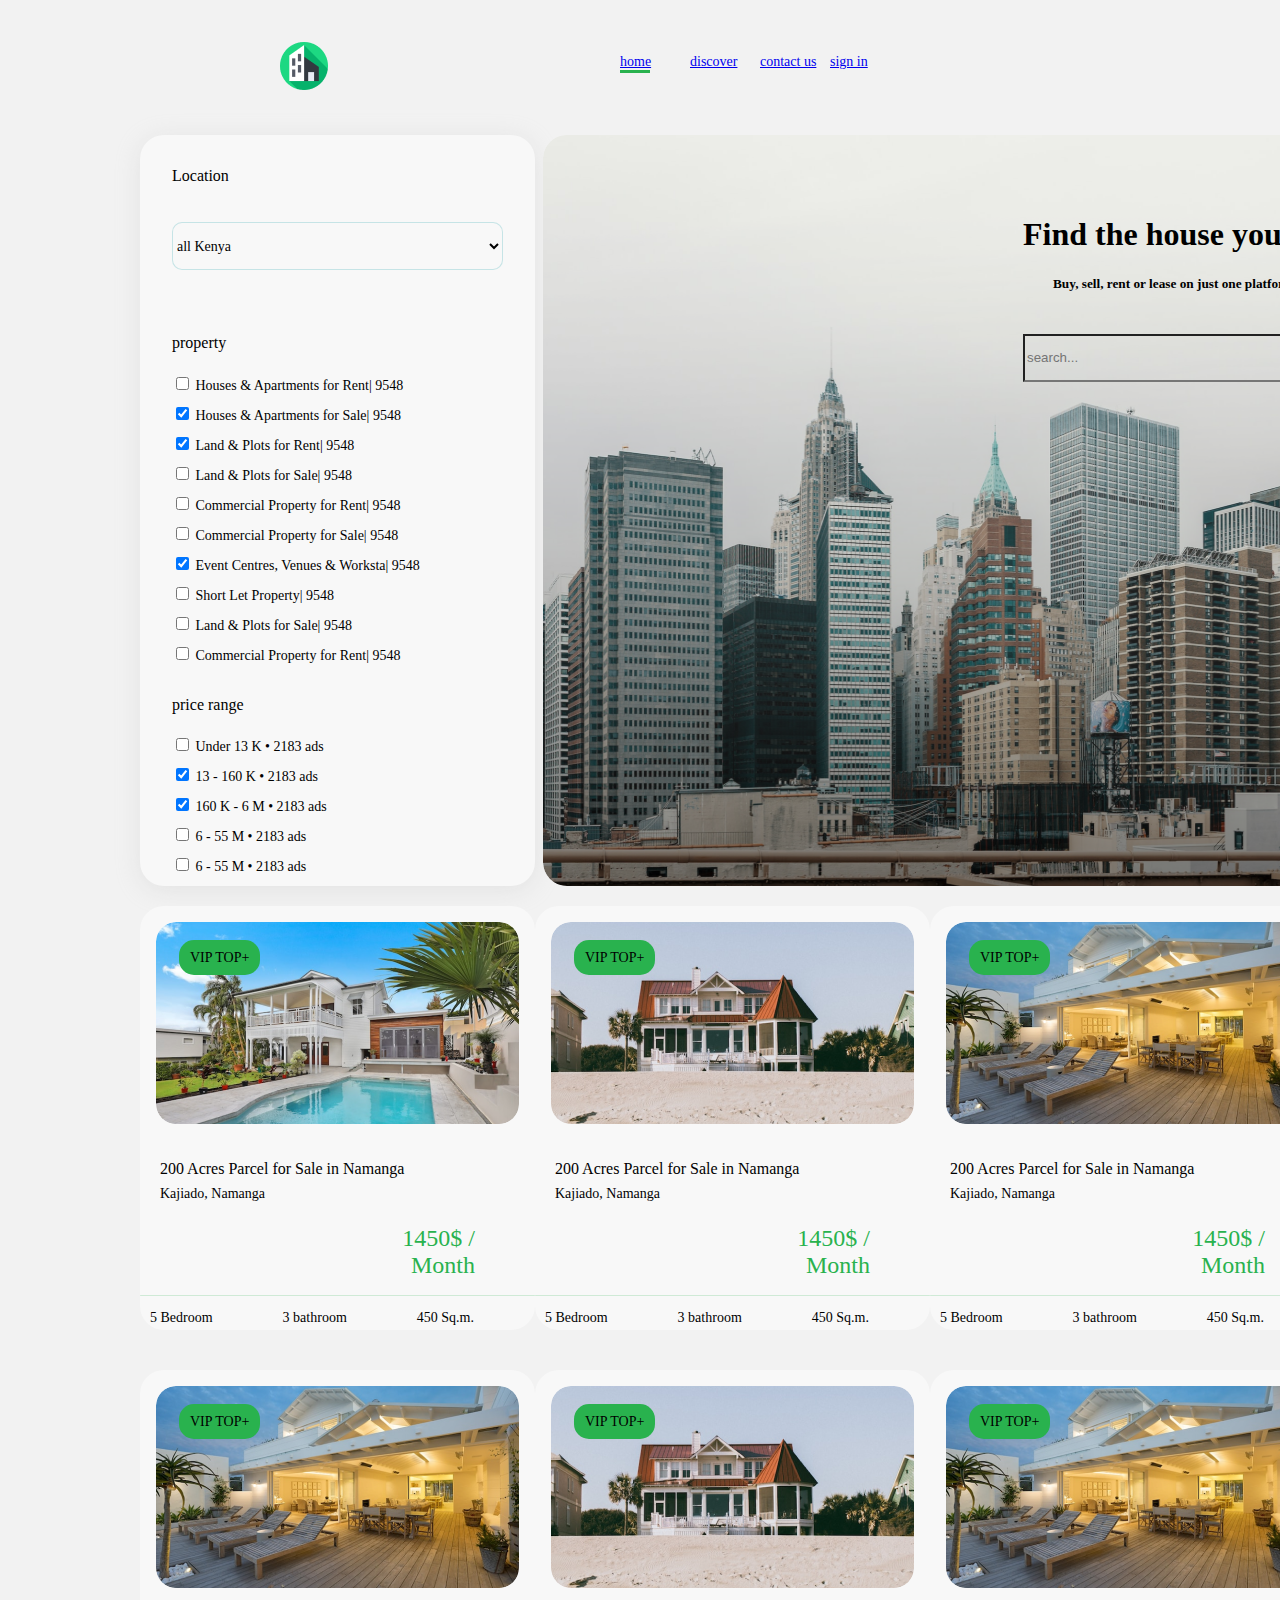
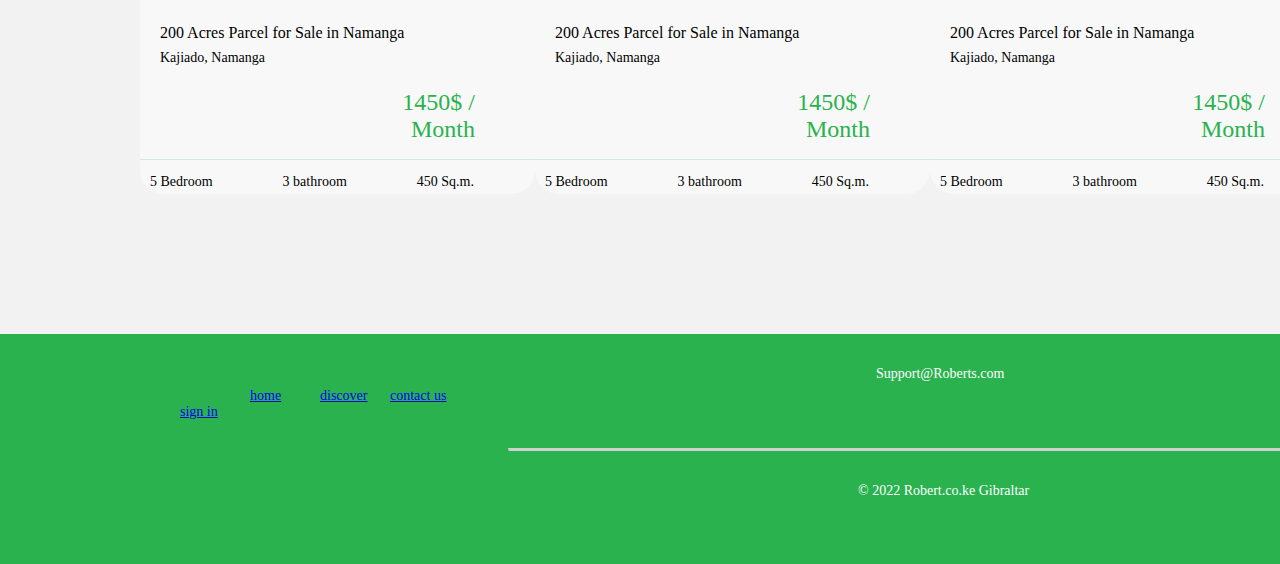
<file: index.html>
<!DOCTYPE html>
<html>
    <head>
        <meta charset="UTF-8">
        <meta name="viewport" content="width=device-width, initial-scale=1.0">
        <title>document</title>
        <meta property="og:url"
            content="http://www.nytimes.com/2015/02/19/arts/international/when-great-minds-dont-think-alike.html" />
        <meta property="og:type" content="project" />
        <meta property="og:title" content="mid-term project" />
        <meta property="og:description" content="project webpage" />
        <meta property="og:image"
            content="images/work.jpg" />
        <link rel="stylesheet" href="style.css">
    </head>
    <body>

        

            <div class="container">

                <header>
                    <a href="home internal">
                    <img class="logoheader"src="images/apartment (1) 1.png" alt-="apartmentlogo">
                    </a>
        
                    <nav>
                        <ul class="header-ul-class">
                            <li><a href="#">home</a></li>
                            <li><a href="#">discover</a></li>
                            <li><a href="#">contact us</a></li>
                            <li><a href="#">sign in</a></li>
                        </ul>
                    </nav>
        
                    <a class="sellsomething-header"href="#">sell something</a> 
        
                </header>

                <div class="search">

                    <div class="search-form">
                        <div class="search-space">
                        <div class="form-floating">
                             <h4>Location</h4> 
                            <select class="form-select" id="floatingSelect" aria-label="Floating label select example">
                              <option value="1">all Kenya</option>
                            </select>
                          </div>
                          <h4>property</h4>
                          <div class="form-check">
                            <input class="form-check-input" type="checkbox" value="" id="flexCheckDefault">
                            <label class="form-check-label" for="flexCheckDefault">
                                Houses & Apartments for Rent| 9548
                            </label>
                          </div>
                          <div class="form-check">
                            <input class="form-check-input" type="checkbox" value="" id="flexCheckChecked" checked>
                            <label class="form-check-label" for="flexCheckChecked">
                                Houses & Apartments for Sale| 9548
                            </label>
                          </div>
                          <div class="form-check">
                            <input class="form-check-input" type="checkbox" value="" id="flexCheckChecked" checked>
                            <label class="form-check-label" for="flexCheckChecked">
                                Land & Plots for Rent| 9548
                            </label>
                          </div>
                          <div class="form-check">
                            <input class="form-check-input" type="checkbox" value="" id="flexCheckDefault">
                            <label class="form-check-label" for="flexCheckDefault">
                                Land & Plots for Sale| 9548
                            </label>
                          </div>
                          <div class="form-check">
                            <input class="form-check-input" type="checkbox" value="" id="flexCheckDefault">
                            <label class="form-check-label" for="flexCheckDefault">
                                Commercial Property for Rent| 9548
                            </label>
                          </div>
                          <div class="form-check">
                            <input class="form-check-input" type="checkbox" value="" id="flexCheckDefault">
                            <label class="form-check-label" for="flexCheckDefault">
                                Commercial Property for Sale| 9548
                            </label>
                          </div>
                          <div class="form-check">
                            <input class="form-check-input" type="checkbox" value="" id="flexCheckChecked" checked>
                            <label class="form-check-label" for="flexCheckChecked">
                                Event Centres, Venues & Worksta| 9548
                            </label>
                          </div>
                          <div class="form-check">
                            <input class="form-check-input" type="checkbox" value="" id="flexCheckDefault">
                            <label class="form-check-label" for="flexCheckDefault">
                                Short Let Property| 9548
                            </label>
                          </div>
                          <div class="form-check">
                            <input class="form-check-input" type="checkbox" value="" id="flexCheckDefault">
                            <label class="form-check-label" for="flexCheckDefault">
                                Land & Plots for Sale| 9548
                            </label>
                          </div>
                          <div class="form-check">
                            <input class="form-check-input" type="checkbox" value="" id="flexCheckDefault">
                            <label class="form-check-label" for="flexCheckDefault">
                                Commercial Property for Rent| 9548
                            </label>
                          </div>
                              <h4>price range</h4>
                              <div class="form-check">
                                <input class="form-check-input" type="checkbox" value="" id="flexCheckDefault">
                                <label class="form-check-label" for="flexCheckDefault">
                                    Under 13 K • 2183 ads
                                </label>
                              </div>
                              <div class="form-check">
                                <input class="form-check-input" type="checkbox" value="" id="flexCheckChecked" checked>
                                <label class="form-check-label" for="flexCheckChecked">
                                    13 - 160 K • 2183 ads
                                </label>
                              </div>
                              <div class="form-check">
                                <input class="form-check-input" type="checkbox" value="" id="flexCheckChecked" checked>
                                <label class="form-check-label" for="flexCheckChecked">
                                    160 K - 6 M • 2183 ads
                                </label>
                              </div>
                              <div class="form-check">
                                <input class="form-check-input" type="checkbox" value="" id="flexCheckDefault">
                                <label class="form-check-label" for="flexCheckDefault">
                                    6 - 55 M • 2183 ads
                                </label>
                              </div>
                              <div class="form-check">
                                <input class="form-check-input" type="checkbox" value="" id="flexCheckDefault">
                                <label class="form-check-label" for="flexCheckDefault">
                                    6 - 55 M • 2183 ads
                                </label>

                    </div>
                 </div>
                    <div class="search-main">
                    
                        <img class="right-container-image"src="images/Rectangle 400.png" alt="buildings">
                        <h1>Find the house you want easily</h1>
                        <h5 class="right-container-h5">Buy, sell, rent or lease on just one platform</h5>
                        <div class="form-floating"> 
                           
                        <input type="search" class="form-control" id="floatingInput" placeholder="search...">
                        
                            
                  </div> 

                    </div>

                </div>

                <div class="tradingAds">
                    <a href="homeinternal.html">
                        <div class="section2-block">
                        
                          <div class="position-image-text">
                            <p class="section2-p">VIP TOP+</p>
                            <img  class="image-section2"src="images/Rectangle 541.png" alt="hotel">
                            </div>
                            
                            <h3 class="section2-h3">200 Acres Parcel for Sale in Namanga</h3>
                            <h5 class="section2-h5">Kajiado, Namanga</h5>
                            <p class="section2-price">1450$ / Month</p>
                            <div class="border-style"></div>
                            <div class="section2-secondblock">
                              <p>5 Bedroom</p>
                              <p>3 bathroom</p>
                              <p>450 Sq.m.</p>
                            </div>
                        </div>
                        <div class="section2-block">
                          <div class="position-image-text">
                            <p class="section2-p">VIP TOP+</p>
                            <img  class="image-section2"src="images/Rectangle 425.png" alt="hotel">
                            
                            </div>
                            <h3 class="section2-h3">200 Acres Parcel for Sale in Namanga</h3>
                            <h5 class="section2-h5">Kajiado, Namanga</h5>
                            <p class="section2-price">1450$ / Month</p>
                            <div class="border-style"></div>
                            <div class="section2-secondblock">
                              <p>5 Bedroom</p>
                              <p>3 bathroom</p>
                              <p>450 Sq.m.</p>
                            </div>
                        </div>
                        <div class="section2-block">
                          <div class="position-image-text">
                            <p class="section2-p">VIP TOP+</p>
                            <img  class="image-section2"src="images/Rectangle 431.png" alt="hotel">
                            
                            </div>
                            <h3 class="section2-h3">200 Acres Parcel for Sale in Namanga</h3>
                            <h5 class="section2-h5">Kajiado, Namanga</h5>
                            <p class="section2-price">1450$ / Month</p>
                            <div class="border-style"></div>
                            <div class="section2-secondblock">
                              <p>5 Bedroom</p>
                              <p>3 bathroom</p>
                              <p>450 Sq.m.</p>
                            </div>
                        </div>
                        <div class="section2-block">
                          <div class="position-image-text">
                            <p class="section2-p">VIP TOP+</p>
                            <img  class="image-section2"src="images/Rectangle 541.png" alt="hotel">
                            
                            </div>
                            <h3 class="section2-h3">200 Acres Parcel for Sale in Namanga</h3>
                            <h5 class="section2-h5">Kajiado, Namanga</h5>
                            <p class="section2-price">1450$ / Month</p>
                            <div class="border-style"></div>
                            <div class="section2-secondblock">
                              <p>5 Bedroom</p>
                              <p>3 bathroom</p>
                              <p>450 Sq.m.</p>
                            </div>
                        </div>
                        <div class="section2-block">
                          <div class="position-image-text">
                            <p class="section2-p">VIP TOP+</p>
                            <img  class="image-section2"src="images/Rectangle 431.png" alt="hotel">
                            
                            </div>
                            <h3 class="section2-h3">200 Acres Parcel for Sale in Namanga</h3>
                            <h5 class="section2-h5">Kajiado, Namanga</h5>
                            <p class="section2-price">1450$ / Month</p>
                            <div class="border-style"></div>
                            <div class="section2-secondblock">
                              <p>5 Bedroom</p>
                              <p>3 bathroom</p>
                              <p>450 Sq.m.</p>
                            </div>
                        </div>
                        <div class="section2-block">
                          <div class="position-image-text">
                            <p class="section2-p">VIP TOP+</p>
                            <img  class="image-section2"src="images/Rectangle 425.png" alt="hotel">
                            
                            </div>
                            <h3 class="section2-h3">200 Acres Parcel for Sale in Namanga</h3>
                            <h5 class="section2-h5">Kajiado, Namanga</h5>
                            <p class="section2-price">1450$ / Month</p>
                            <div class="border-style"></div>
                            <div class="section2-secondblock">
                              <p>5 Bedroom</p>
                              <p>3 bathroom</p>
                              <p>450 Sq.m.</p>
                            </div>
                        </div>
                        <div class="section2-block">
                          <div class="position-image-text">
                            <p class="section2-p">VIP TOP+</p>
                            <img  class="image-section2"src="images/Rectangle 431.png" alt="hotel">
                            
                            </div>
                            <h3 class="section2-h3">200 Acres Parcel for Sale in Namanga</h3>
                            <h5 class="section2-h5">Kajiado, Namanga</h5>
                            <p class="section2-price">1450$ / Month</p>
                            <div class="border-style"></div>
                            <div class="section2-secondblock">
                              <p>5 Bedroom</p>
                              <p>3 bathroom</p>
                              <p>450 Sq.m.</p>
                            </div>
                        </div>
                        <div class="section2-block">
                          <div class="position-image-text">
                            <p class="section2-p">VIP TOP+</p>
                            <img  class="image-section2"src="images/Rectangle 541.png" alt="hotel">
                            
                            </div>
                            <h3 class="section2-h3">200 Acres Parcel for Sale in Namanga</h3>
                            <h5 class="section2-h5">Kajiado, Namanga</h5>
                            <p class="section2-price">1450$ / Month</p>
                            <div class="border-style"></div>
                            <div class="section2-secondblock">
                              <p>5 Bedroom</p>
                              <p>3 bathroom</p>
                              <p>450 Sq.m.</p>
                            </div>
                        </div>

            </div>
            </div>
            </div>

         <div class="footer">
            <div class="footer-container1">
                <nav>
                  <ul class="footer-ul-class">
                      <li><a href="#">home</a></li>
                      <li><a href="#">discover</a></li>
                      <li><a href="#">contact us</a></li>
                       <li><a href="#">sign in</a></li> 
                  </ul>
                </nav>
              </div>
              
              <div class="footer-container2">
                <p class="footer-p">Support@Roberts.com</p>
                <div class="border-style-footer"></div>
                <p class="footer-p2">© 2022 Robert.co.ke Gibraltar</p>
              </div>
             
    
              <div class="footer-container3">
                <nav class="nav">
                  <ul class="footer-ul-class"> 
                      <li><a href="#">Facebook</a></li>
                      <li><a href="#">instagram</a></li>
                      <li><a href="#">YouTube</a></li>
                      <li><a href="#">Twitter</a></li>
                  </ul>
                </nav>
              </div>

        </div> 
    </body>
</html>
</file>
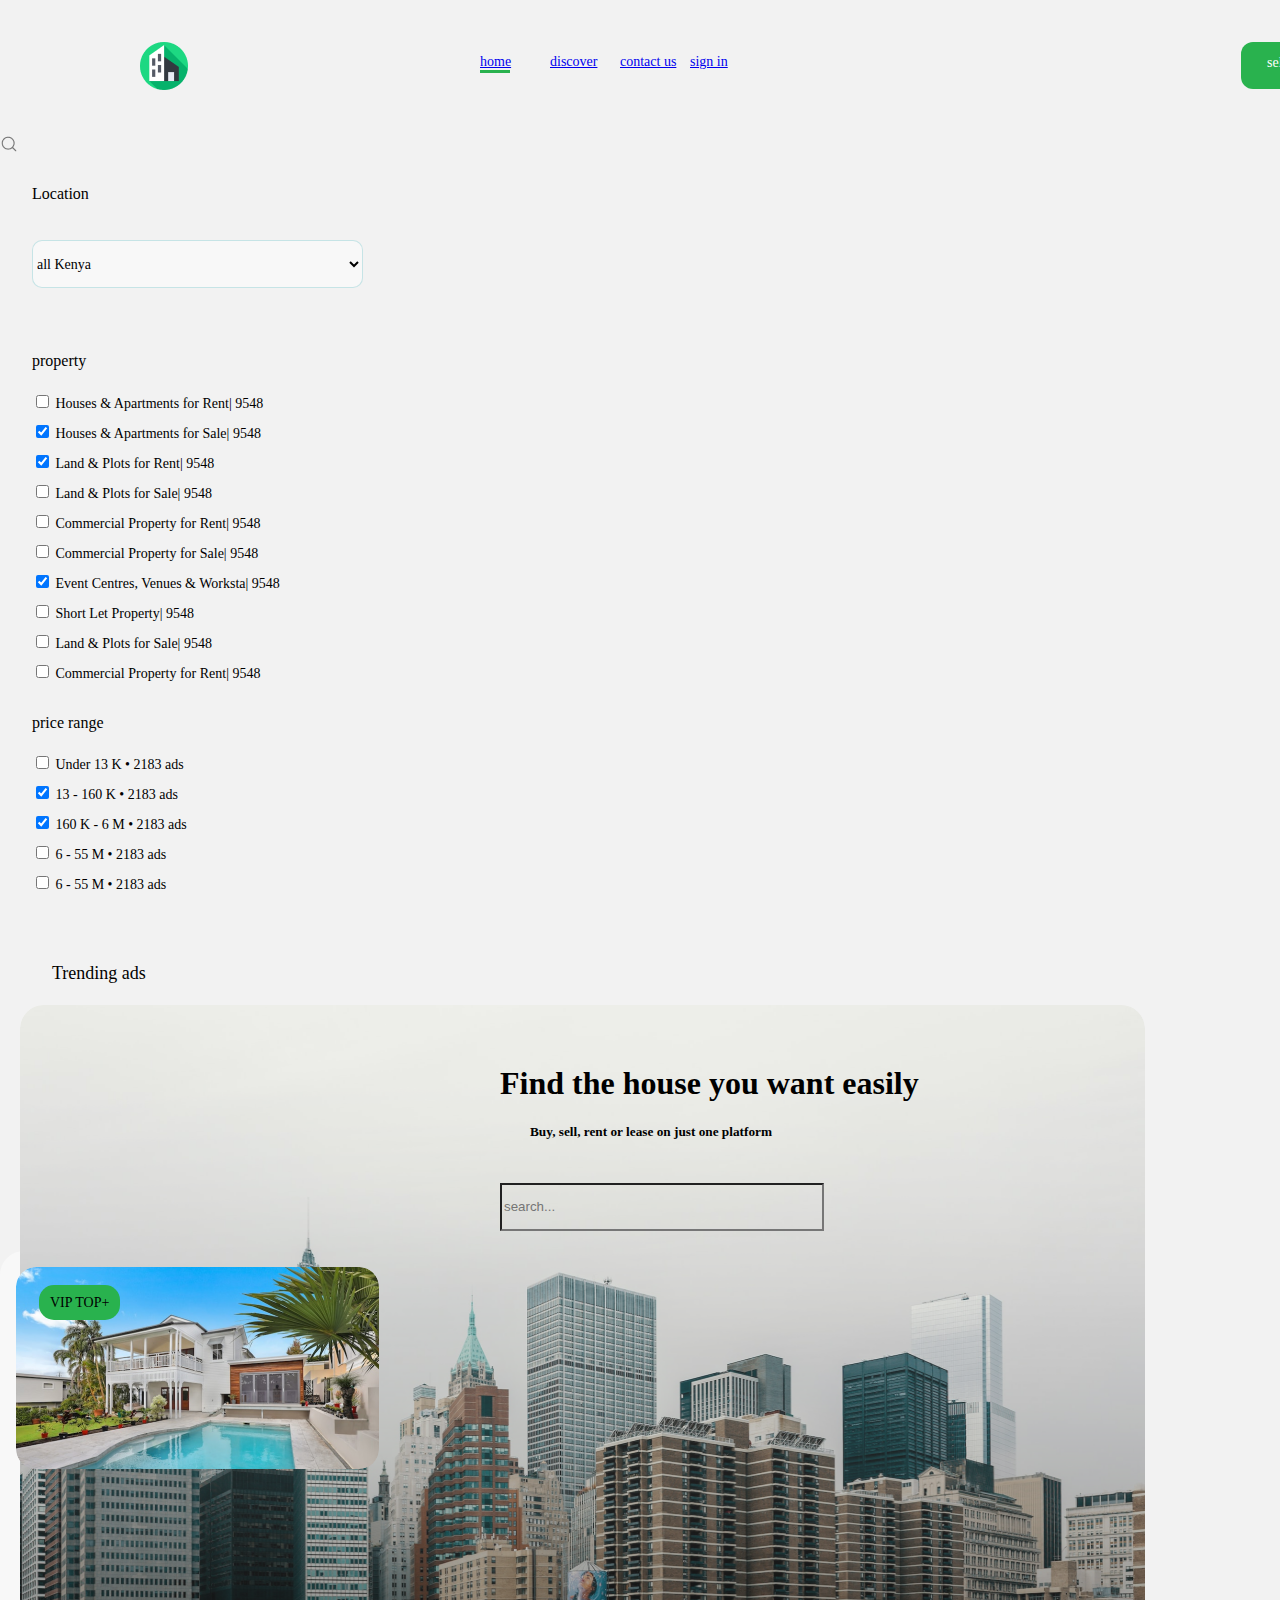
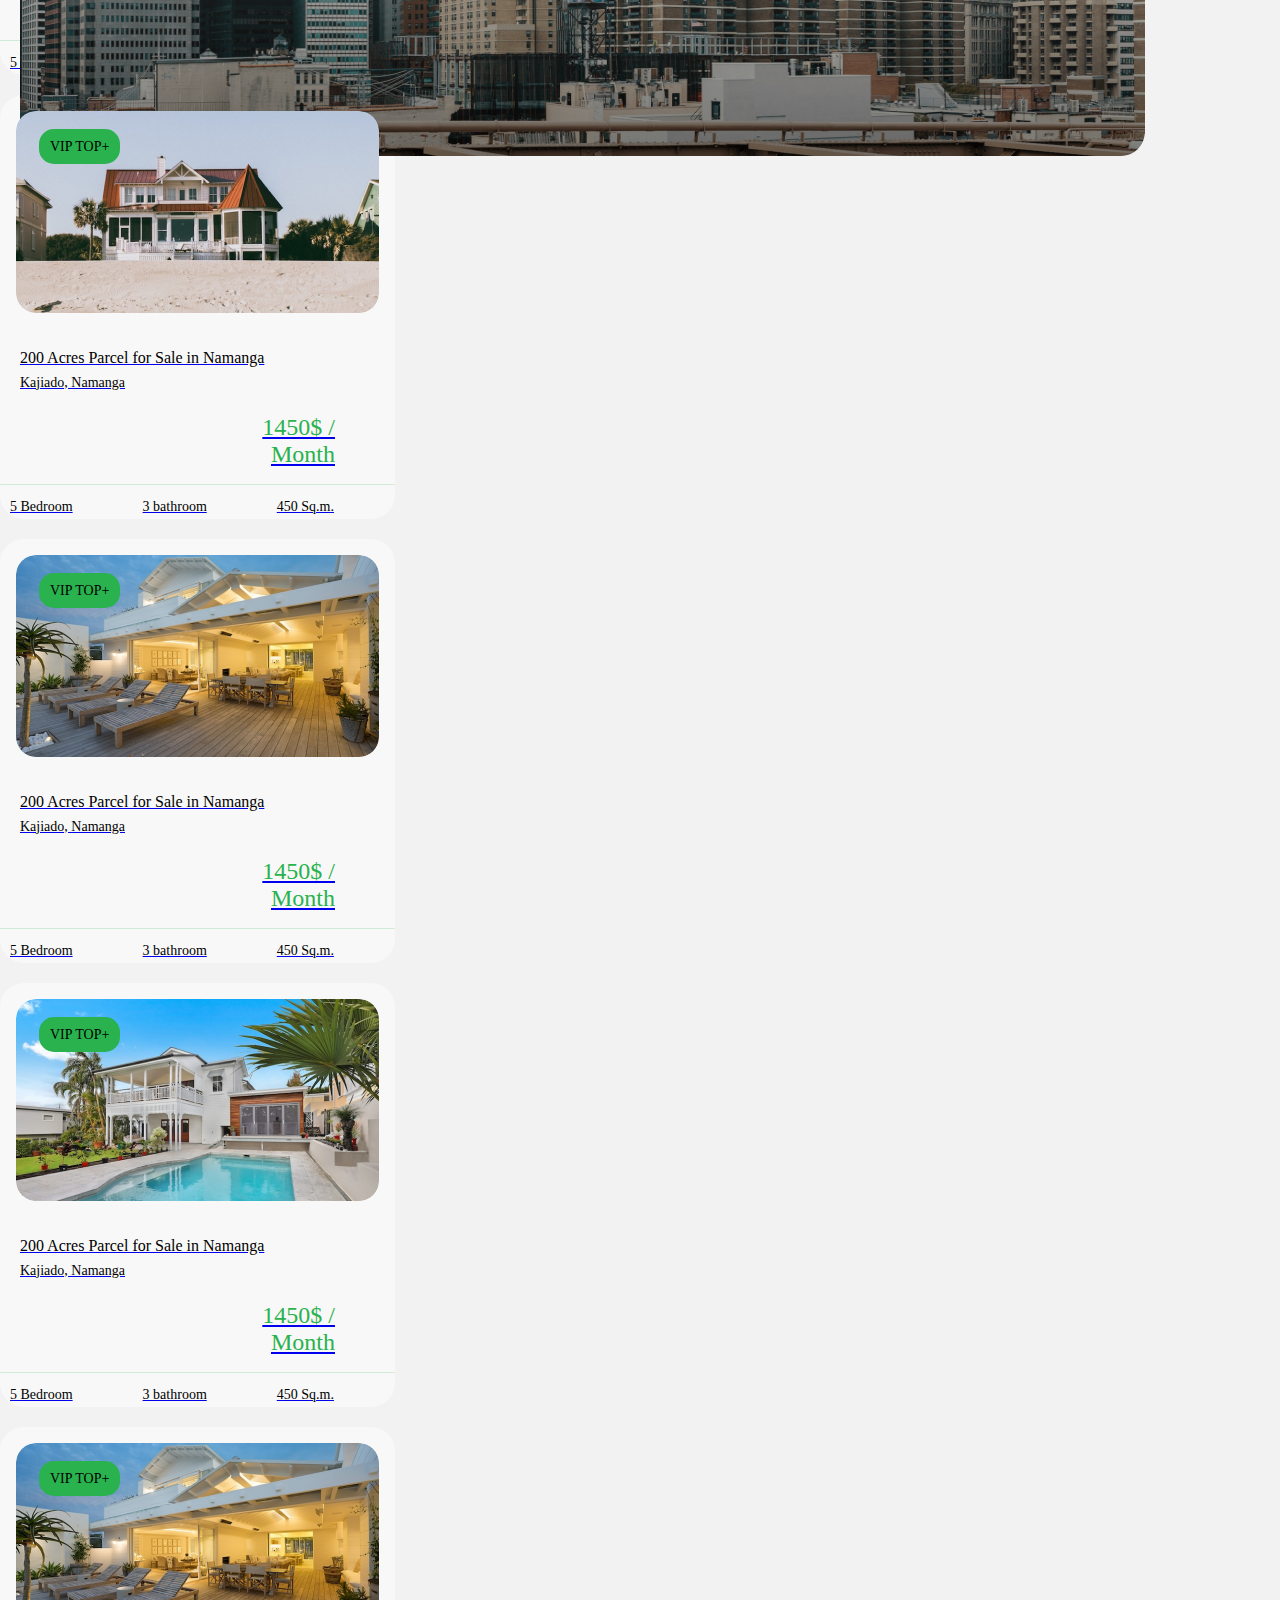
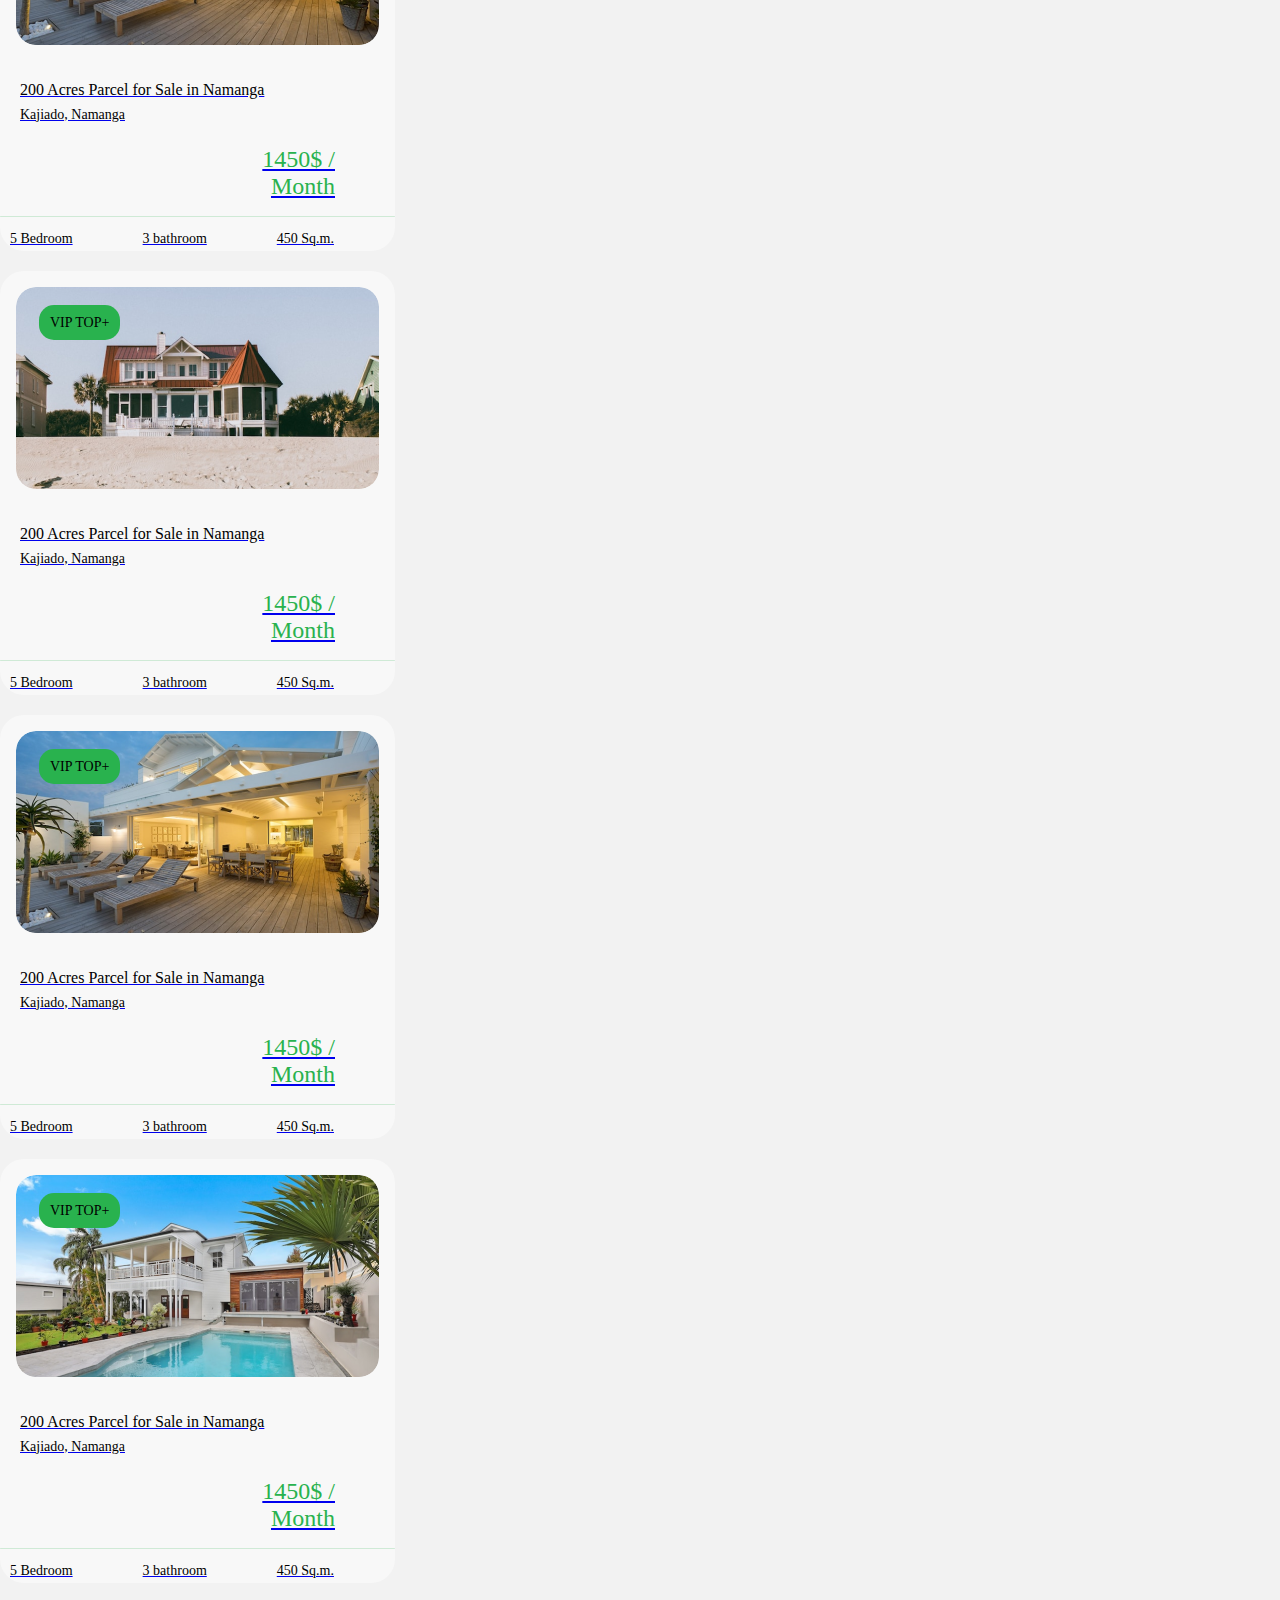
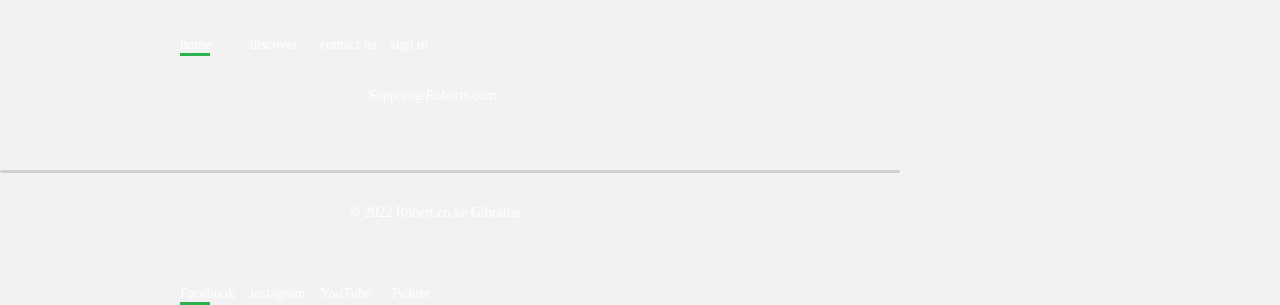
<file: backup.html>
<!DOCTYPE html>
<html>
    <head>
        <meta charset="UTF-8">
        <meta name="viewport" content="width=device-width, initial-scale=1.0">
        <title>document</title>
        <meta property="og:url"
            content="http://www.nytimes.com/2015/02/19/arts/international/when-great-minds-dont-think-alike.html" />
        <meta property="og:type" content="project" />
        <meta property="og:title" content="mid-term project" />
        <meta property="og:description" content="project webpage" />
        <meta property="og:image"
            content="images/work.jpg" />
        <link rel="stylesheet" href="style.css">
    </head>
    <body>

         <header>
            <a href="home internal">
            <img class="logoheader"src="images/apartment (1) 1.png" alt-="apartmentlogo">
            </a>

            <nav>
                <ul class="header-ul-class">
                    <li><a href="#">home</a></li>
                    <li><a href="#">discover</a></li>
                    <li><a href="#">contact us</a></li>
                    <li><a href="#">sign in</a></li>
                </ul>
            </nav>

            <a class="sellsomething-header"href="#">sell something</a>
            <img class="image-none" src="images/Frame.png" alt="image"> 

        </header>

        
        <div class="box">
          
          <section>

            <div class="left-container">
                <div class="form-floating">
                    <h4>Location</h4>
                    <select class="form-select" id="floatingSelect" aria-label="Floating label select example">
                      <option value="1">all Kenya</option>
                    </select>
                  </div>
                  <h4>property</h4>
                  <div class="form-check">
                    <input class="form-check-input" type="checkbox" value="" id="flexCheckDefault">
                    <label class="form-check-label" for="flexCheckDefault">
                        Houses & Apartments for Rent| 9548
                    </label>
                  </div>
                  <div class="form-check">
                    <input class="form-check-input" type="checkbox" value="" id="flexCheckChecked" checked>
                    <label class="form-check-label" for="flexCheckChecked">
                        Houses & Apartments for Sale| 9548
                    </label>
                  </div>
                  <div class="form-check">
                    <input class="form-check-input" type="checkbox" value="" id="flexCheckChecked" checked>
                    <label class="form-check-label" for="flexCheckChecked">
                        Land & Plots for Rent| 9548
                    </label>
                  </div>
                  <div class="form-check">
                    <input class="form-check-input" type="checkbox" value="" id="flexCheckDefault">
                    <label class="form-check-label" for="flexCheckDefault">
                        Land & Plots for Sale| 9548
                    </label>
                  </div>
                  <div class="form-check">
                    <input class="form-check-input" type="checkbox" value="" id="flexCheckDefault">
                    <label class="form-check-label" for="flexCheckDefault">
                        Commercial Property for Rent| 9548
                    </label>
                  </div>
                  <div class="form-check">
                    <input class="form-check-input" type="checkbox" value="" id="flexCheckDefault">
                    <label class="form-check-label" for="flexCheckDefault">
                        Commercial Property for Sale| 9548
                    </label>
                  </div>
                  <div class="form-check">
                    <input class="form-check-input" type="checkbox" value="" id="flexCheckChecked" checked>
                    <label class="form-check-label" for="flexCheckChecked">
                        Event Centres, Venues & Worksta| 9548
                    </label>
                  </div>
                  <div class="form-check">
                    <input class="form-check-input" type="checkbox" value="" id="flexCheckDefault">
                    <label class="form-check-label" for="flexCheckDefault">
                        Short Let Property| 9548
                    </label>
                  </div>
                  <div class="form-check">
                    <input class="form-check-input" type="checkbox" value="" id="flexCheckDefault">
                    <label class="form-check-label" for="flexCheckDefault">
                        Land & Plots for Sale| 9548
                    </label>
                  </div>
                  <div class="form-check">
                    <input class="form-check-input" type="checkbox" value="" id="flexCheckDefault">
                    <label class="form-check-label" for="flexCheckDefault">
                        Commercial Property for Rent| 9548
                    </label>
                  </div>
                      <h4>price range</h4>
                      <div class="form-check">
                        <input class="form-check-input" type="checkbox" value="" id="flexCheckDefault">
                        <label class="form-check-label" for="flexCheckDefault">
                            Under 13 K • 2183 ads
                        </label>
                      </div>
                      <div class="form-check">
                        <input class="form-check-input" type="checkbox" value="" id="flexCheckChecked" checked>
                        <label class="form-check-label" for="flexCheckChecked">
                            13 - 160 K • 2183 ads
                        </label>
                      </div>
                      <div class="form-check">
                        <input class="form-check-input" type="checkbox" value="" id="flexCheckChecked" checked>
                        <label class="form-check-label" for="flexCheckChecked">
                            160 K - 6 M • 2183 ads
                        </label>
                      </div>
                      <div class="form-check">
                        <input class="form-check-input" type="checkbox" value="" id="flexCheckDefault">
                        <label class="form-check-label" for="flexCheckDefault">
                            6 - 55 M • 2183 ads
                        </label>
                      </div>
                      <div class="form-check">
                        <input class="form-check-input" type="checkbox" value="" id="flexCheckDefault">
                        <label class="form-check-label" for="flexCheckDefault">
                            6 - 55 M • 2183 ads
                        </label>
                        <h3 class="h3-section2">Trending ads</h3>
                      </div>
            </div>

            <div class="right-container">
                <img class="right-container-image"src="images/Rectangle 400.png" alt="buildings">
                <h1>Find the house you want easily</h1>
                <h5 class="right-container-h5">Buy, sell, rent or lease on just one platform</h5>
                <div class="form-floating"> 
                    <input type="search" class="form-control" id="floatingInput" placeholder="search...">
                  </div> 
                  <!-- <img class="right-container-logo" src="images/Frame.png" alt="search"> -->
            </div>

          </section>
         </div>
         
        <section class="section2"> 
          <a href="homeinternal.html">
          <div class="section2-block">
          
            <div class="position-image-text">
              <p class="section2-p">VIP TOP+</p>
              <img  class="image-section2"src="images/Rectangle 541.png" alt="hotel">
              </div>
              
              <h3 class="section2-h3">200 Acres Parcel for Sale in Namanga</h3>
              <h5 class="section2-h5">Kajiado, Namanga</h5>
              <p class="section2-price">1450$ / Month</p>
              <div class="border-style"></div>
              <div class="section2-secondblock">
                <p>5 Bedroom</p>
                <p>3 bathroom</p>
                <p>450 Sq.m.</p>
              </div>
          </div>
          <div class="section2-block">
            <div class="position-image-text">
              <p class="section2-p">VIP TOP+</p>
              <img  class="image-section2"src="images/Rectangle 425.png" alt="hotel">
              
              </div>
              <h3 class="section2-h3">200 Acres Parcel for Sale in Namanga</h3>
              <h5 class="section2-h5">Kajiado, Namanga</h5>
              <p class="section2-price">1450$ / Month</p>
              <div class="border-style"></div>
              <div class="section2-secondblock">
                <p>5 Bedroom</p>
                <p>3 bathroom</p>
                <p>450 Sq.m.</p>
              </div>
          </div>
          <div class="section2-block">
            <div class="position-image-text">
              <p class="section2-p">VIP TOP+</p>
              <img  class="image-section2"src="images/Rectangle 431.png" alt="hotel">
              
              </div>
              <h3 class="section2-h3">200 Acres Parcel for Sale in Namanga</h3>
              <h5 class="section2-h5">Kajiado, Namanga</h5>
              <p class="section2-price">1450$ / Month</p>
              <div class="border-style"></div>
              <div class="section2-secondblock">
                <p>5 Bedroom</p>
                <p>3 bathroom</p>
                <p>450 Sq.m.</p>
              </div>
          </div>
          <div class="section2-block">
            <div class="position-image-text">
              <p class="section2-p">VIP TOP+</p>
              <img  class="image-section2"src="images/Rectangle 541.png" alt="hotel">
              
              </div>
              <h3 class="section2-h3">200 Acres Parcel for Sale in Namanga</h3>
              <h5 class="section2-h5">Kajiado, Namanga</h5>
              <p class="section2-price">1450$ / Month</p>
              <div class="border-style"></div>
              <div class="section2-secondblock">
                <p>5 Bedroom</p>
                <p>3 bathroom</p>
                <p>450 Sq.m.</p>
              </div>
          </div>
          <div class="section2-block">
            <div class="position-image-text">
              <p class="section2-p">VIP TOP+</p>
              <img  class="image-section2"src="images/Rectangle 431.png" alt="hotel">
              
              </div>
              <h3 class="section2-h3">200 Acres Parcel for Sale in Namanga</h3>
              <h5 class="section2-h5">Kajiado, Namanga</h5>
              <p class="section2-price">1450$ / Month</p>
              <div class="border-style"></div>
              <div class="section2-secondblock">
                <p>5 Bedroom</p>
                <p>3 bathroom</p>
                <p>450 Sq.m.</p>
              </div>
          </div>
          <div class="section2-block">
            <div class="position-image-text">
              <p class="section2-p">VIP TOP+</p>
              <img  class="image-section2"src="images/Rectangle 425.png" alt="hotel">
              
              </div>
              <h3 class="section2-h3">200 Acres Parcel for Sale in Namanga</h3>
              <h5 class="section2-h5">Kajiado, Namanga</h5>
              <p class="section2-price">1450$ / Month</p>
              <div class="border-style"></div>
              <div class="section2-secondblock">
                <p>5 Bedroom</p>
                <p>3 bathroom</p>
                <p>450 Sq.m.</p>
              </div>
          </div>
          <div class="section2-block">
            <div class="position-image-text">
              <p class="section2-p">VIP TOP+</p>
              <img  class="image-section2"src="images/Rectangle 431.png" alt="hotel">
              
              </div>
              <h3 class="section2-h3">200 Acres Parcel for Sale in Namanga</h3>
              <h5 class="section2-h5">Kajiado, Namanga</h5>
              <p class="section2-price">1450$ / Month</p>
              <div class="border-style"></div>
              <div class="section2-secondblock">
                <p>5 Bedroom</p>
                <p>3 bathroom</p>
                <p>450 Sq.m.</p>
              </div>
          </div>
          <div class="section2-block">
            <div class="position-image-text">
              <p class="section2-p">VIP TOP+</p>
              <img  class="image-section2"src="images/Rectangle 541.png" alt="hotel">
              
              </div>
              <h3 class="section2-h3">200 Acres Parcel for Sale in Namanga</h3>
              <h5 class="section2-h5">Kajiado, Namanga</h5>
              <p class="section2-price">1450$ / Month</p>
              <div class="border-style"></div>
              <div class="section2-secondblock">
                <p>5 Bedroom</p>
                <p>3 bathroom</p>
                <p>450 Sq.m.</p>
              </div>
          </div>
         </div> 
          </a>
        </section>
          
         
      <footer>
        <div class="footer-container">
          
          <div class="footer-container1">
            <nav>
              <ul class="footer-ul-class">
                  <li><a href="#">home</a></li>
                  <li><a href="#">discover</a></li>
                  <li><a href="#">contact us</a></li>
                  <li><a href="#">sign in</a></li>
              </ul>
            </nav>
          </div>
          
          <div class="footer-container2">
            <p class="footer-p">Support@Roberts.com</p>
            <div class="border-style-footer"></div>
            <p class="footer-p2">© 2022 Robert.co.ke Gibraltar</p>
          </div>

          <div class="footer-container3">
            <nav class="nav">
              <ul class="footer-ul-class"> 
                  <li><a href="#">Facebook</a></li>
                  <li><a href="#">instagram</a></li>
                  <li><a href="#">YouTube</a></li>
                  <li><a href="#">Twitter</a></li>
              </ul>
            </nav>
          </div>
        </div>

      </footer>
      
    </body>
</html>
</file>
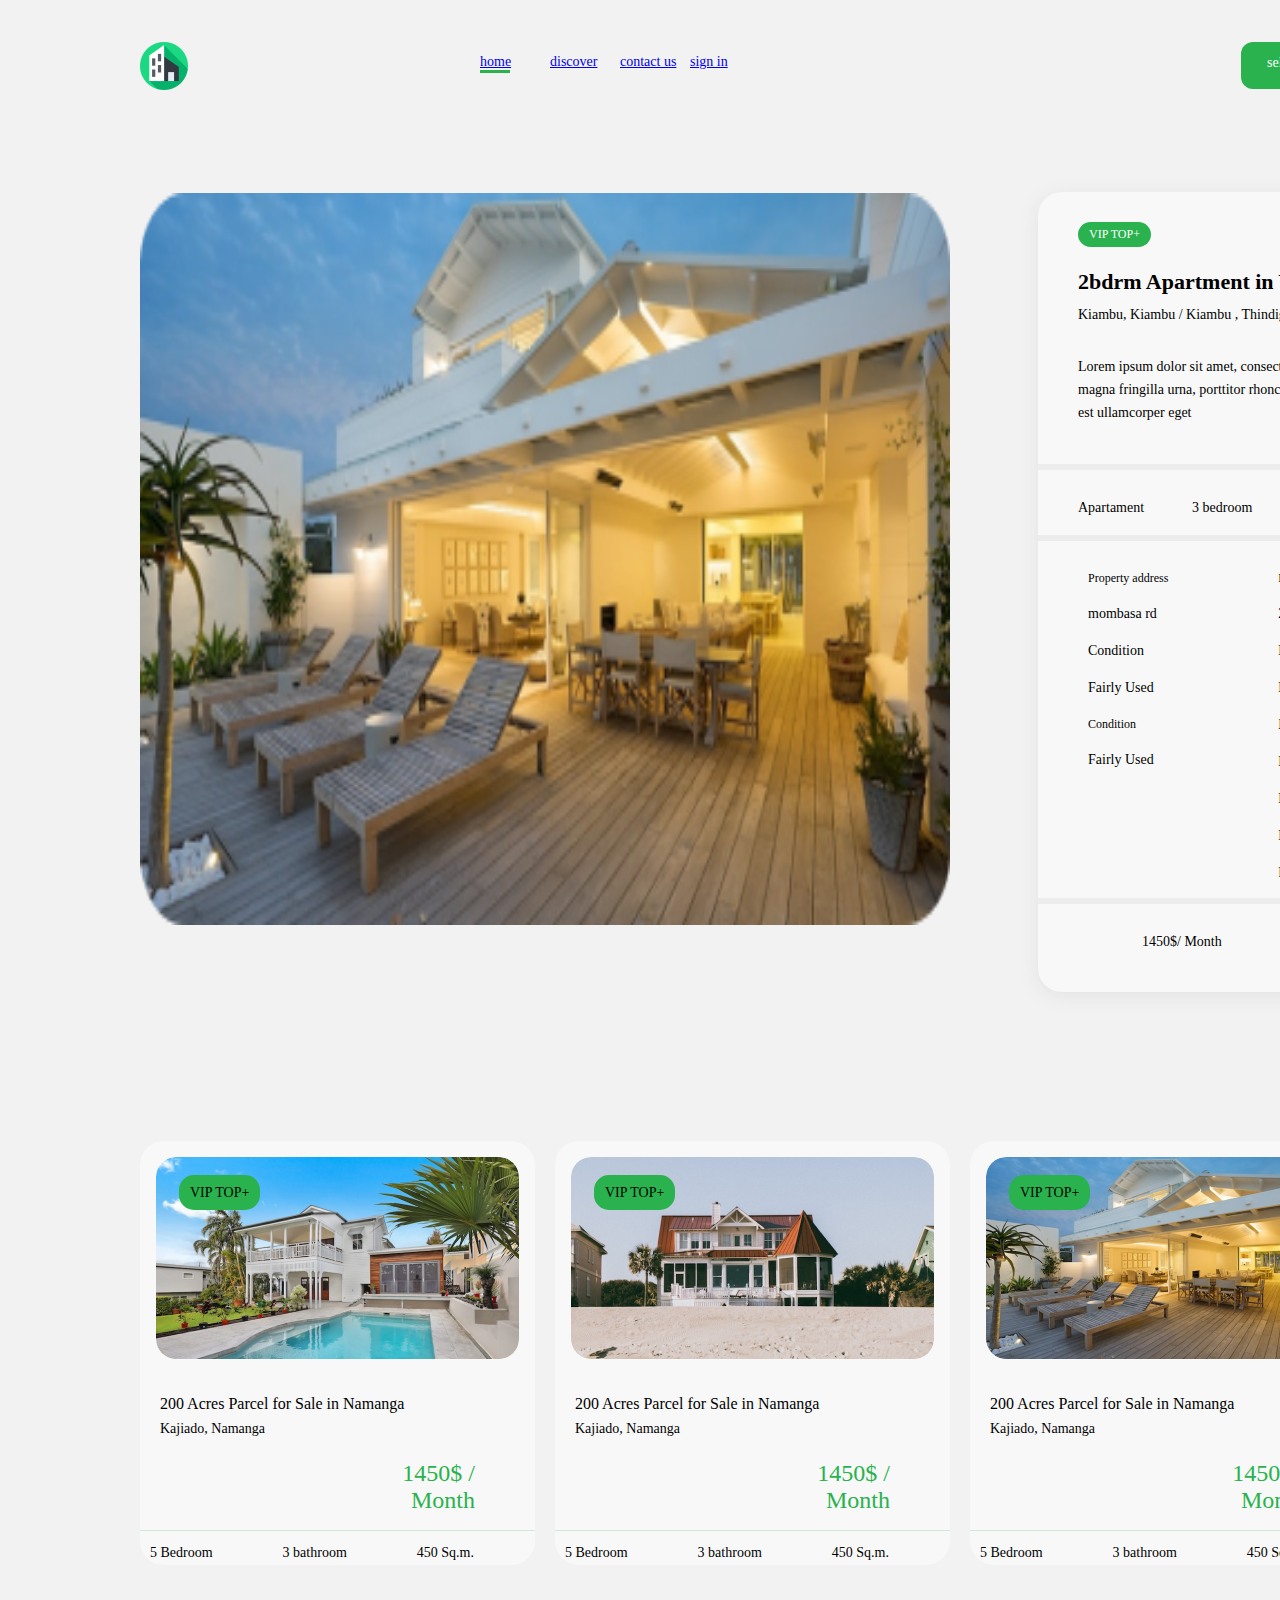
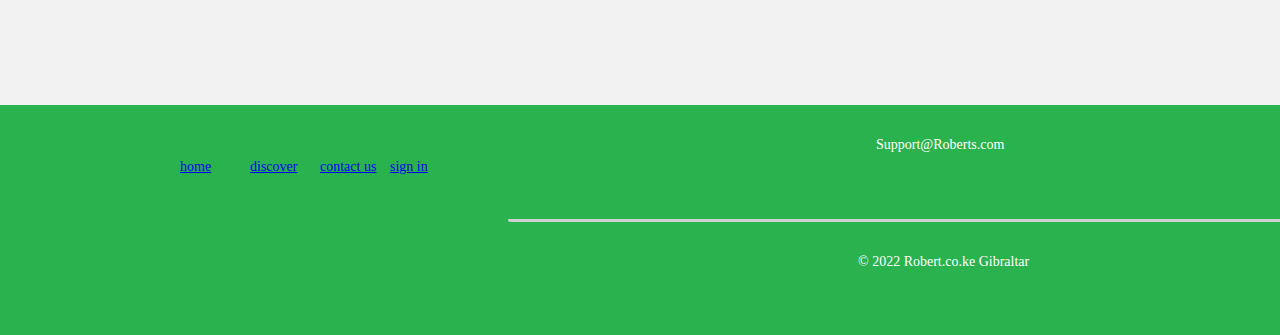
<file: homeinternal.html>
<!DOCTYPE html>
<html>
    <head>
        <meta charset="UTF-8">
        <meta name="viewport" content="width=device-width, initial-scale=1.0">
        <title>document</title>
        <meta property="og:url"
            content="http://www.nytimes.com/2015/02/19/arts/international/when-great-minds-dont-think-alike.html" />
        <meta property="og:type" content="project" />
        <meta property="og:title" content="mid-term project" />
        <meta property="og:description" content="project webpage" />
        <meta property="og:image"
            content="images/work.jpg" />
        <link rel="stylesheet" href="style.css">
    </head>
    <body class="homeinternal-container">
         <header>
            <a href="index.html">
            <img class="logoheader"src="images/apartment (1) 1.png" alt-="apartmentlogo">
            </a>
         <nav>
            <ul class="header-ul-class">
                <li><a href="#">home</a></li>
                <li><a href="#">discover</a></li>
                <li><a href="#">contact us</a></li>
                <li><a href="#">sign in</a></li>
            </ul>
         </nav>
         <a class="sellsomething-header"href="#">sell something</a>
        </header>
        <main>
            <div class="homeinternal-box">
                <div class="parent-twodiv">
                <div>
                    <img class="homeinternal-image"src="images/Rectangle 431.png" alt="hotel">
                </div>
                <div class="homeinternal-rightblock">
                    <div class="head-section">
                        <p class="homeinternal-p">VIP TOP+</p>
                        <p class="homeinternal-p1">Posted 1 hour ago</p>
                        <div class="inside-section">
                            <img  class="homeinternal-logo"src="images/Frame (1).svg" alt="logo">
                            <p class="homeinternal-p2">842 view</p>
                        </div>
                    </div>
                          <p class="rightblock-p">2bdrm Apartment in Yatch, Thindigua/Kasarini for Rent</p>
                          <p class="rightblock-p2">Kiambu, Kiambu / Kiambu , Thindigua/Kasarini</p>
                          <p class="rightblock-p3">Lorem ipsum dolor sit amet, consectetur adipiscing elit ut aliquam, purus sit amet luctus venenatis, lectus magna fringilla urna, porttitor rhoncus dolor purus non enim praesent elementum facilisis leo, vel fringilla est ullamcorper eget</p>
                          <div class="border"></div>
                          <div class="inside-section2">
                            <p class="inside-section-p">Apartament</p>
                            <p class="inside-section-p2">3 bedroom</p>
                            <p classs="inside-section-p2">2 bathroom</p>
                            <p class="inside-sectionp4">Parking</p>
                          </div>
                          <div class="border"></div>

                          <div class="righblock-main-div">
                            <div class="rightblock-second">

                                <p class="paragraph">Property address</p>
                                <p>mombasa rd</p>
                                <p class="patagraph">Condition</p>
                                <p>Fairly Used</p>
                                <p class="paragraph">Condition</p>
                                <p>Fairly Used</p>
                            </div>
                            <div class="rightblock-second">
                                <p class="paragraph">Facilities</p>
                                <p>24-hour Electricity,
                                <p>Dining Area,</p> 
                                <p>  En Suite,</p>
                                <p>Hot Water,</p>
                                <p> Kitchen Cabinets,</p>
                                <p> Kitchen Shelf,</p>
                                <p>  Microwave,</p>
                                <p>Refrigerator</p>        
                            </div>
                            <div class="rightblock-second">
                                <a href="#">
                                <p class="paragraph">Estate name</p>
                                </a>
                                <p>Next Gen</p>
                                <p class="paragraph">Furnishing</p>
                                <p>Semi-Furnished</p>
                                <p class="paragraph">Property size</p>
                                <p>220 sq.m.</p>

                            </div>
                        

                          </div>
                          <div class="border"></div>
                          <div class="parentdiv">
                            <div class="price">
                                <p>1450$/ Month</p>
                            </div>
                            <div class="buttons">
                                <input class="Sentmessage" type="button" value="Sent message" />
                                <input class="call" type="button" value="call" />
                            </div>

                          </div>

                        </div>
                        </div>
                        <div class="picture-container">
                           
                                <div class="section2-block">
                                
                                  <div class="position-image-text">
                                    <p class="section2-p">VIP TOP+</p>
                                    <img  class="image-section2"src="images/Rectangle 541.png" alt="hotel">
                                    </div>
                                    
                                    <h3 class="section2-h3">200 Acres Parcel for Sale in Namanga</h3>
                                    <h5 class="section2-h5">Kajiado, Namanga</h5>
                                    <p class="section2-price">1450$ / Month</p>
                                    <div class="border-style"></div>
                                    <div class="section2-secondblock">
                                      <p>5 Bedroom</p>
                                      <p>3 bathroom</p>
                                      <p>450 Sq.m.</p>
                                    </div>
                                </div>
                                <div class="section2-block">
                                    <div class="position-image-text">
                                      <p class="section2-p">VIP TOP+</p>
                                      <img  class="image-section2"src="images/Rectangle 425.png" alt="hotel">
                                      
                                      </div>
                                      <h3 class="section2-h3">200 Acres Parcel for Sale in Namanga</h3>
                                      <h5 class="section2-h5">Kajiado, Namanga</h5>
                                      <p class="section2-price">1450$ / Month</p>
                                      <div class="border-style"></div>
                                      <div class="section2-secondblock">
                                        <p>5 Bedroom</p>
                                        <p>3 bathroom</p>
                                        <p>450 Sq.m.</p>
                                      </div>
                                  </div>
                                  <div class="section2-block">
                                    <div class="position-image-text">
                                      <p class="section2-p">VIP TOP+</p>
                                      <img  class="image-section2"src="images/Rectangle 431.png" alt="hotel">
                                      
                                      </div>
                                      <h3 class="section2-h3">200 Acres Parcel for Sale in Namanga</h3>
                                      <h5 class="section2-h5">Kajiado, Namanga</h5>
                                      <p class="section2-price">1450$ / Month</p>
                                      <div class="border-style"></div>
                                      <div class="section2-secondblock">
                                        <p>5 Bedroom</p>
                                        <p>3 bathroom</p>
                                        <p>450 Sq.m.</p>
                                      </div>
                                  </div>
                                  <div class="section2-block">
                                    <div class="position-image-text">
                                      <p class="section2-p">VIP TOP+</p>
                                      <img  class="image-section2"src="images/Rectangle 541.png" alt="hotel">
                                      
                                      </div>
                                      <h3 class="section2-h3">200 Acres Parcel for Sale in Namanga</h3>
                                      <h5 class="section2-h5">Kajiado, Namanga</h5>
                                      <p class="section2-price">1450$ / Month</p>
                                      <div class="border-style"></div>
                                      <div class="section2-secondblock">
                                        <p>5 Bedroom</p>
                                        <p>3 bathroom</p>
                                        <p>450 Sq.m.</p>
                                      </div>
                                  </div>

                              </div>
                              </div>
                              <div class="footer-box">
                                <div class="footer-container1">
                                    <nav>
                                      <ul class="footer-ul-class">
                                          <li><a href="#">home</a></li>
                                          <li><a href="#">discover</a></li>
                                          <li><a href="#">contact us</a></li>
                                           <li><a href="#">sign in</a></li> 
                                      </ul>
                                    </nav>
                                  </div>
                                  
                                  <div class="footer-container2">
                                    <p class="footer-p">Support@Roberts.com</p>
                                    <div class="border-style-footer"></div>
                                    <p class="footer-p2">© 2022 Robert.co.ke Gibraltar</p>
                                  </div>
                                 
                        
                                  <div class="footer-container3">
                                    <nav class="nav">
                                      <ul class="footer-ul-class"> 
                                          <li><a href="#">Facebook</a></li>
                                          <li><a href="#">instagram</a></li>
                                          <li><a href="#">YouTube</a></li>
                                          <li><a href="#">Twitter</a></li>
                                      </ul>
                                    </nav>
                                  </div>
                    
                            </div>

            <!-- </div> -->
        </main>
        </body>
</file>
<file: style.css>
body{
    background: #F2F2F2;
     /* overflow-x: hidden;   */
     width: 1920px;
     width: 100%;
     height: 1730px; 
     margin: 0 auto;  
}  
.container{
    padding-left: 140px;
    padding-right: 140px; 
}

header{
    display: grid;
    grid-template-columns: auto auto auto;
     width: 100%;
    margin: 0 auto; 
}

.header-ul-class{
    display: grid;
    grid-template-columns: 70px 70px 70px 70px;
    margin-left: 300px;
    margin-top: 54px;
    color:#000000E5;
    font-family: font-header;
    font-size: 14px;
    font-style: normal;
    list-style: none;
    text-decoration: none;
}
nav ul li:first-child { 
    border-bottom-style: solid;
    border-bottom-color: #29B24E;
    width: 30px;
}


.logoheader{
   max-width: 48px;
   width: 100%;
   margin-left: 140px;
   margin-top: 42px;
   margin-bottom: 41px;

}
.sellsomething-header{
   padding: 13px 26px;
   width: 156px;
   height: 47px;
   border-radius: 12px;
   background: #29B24E;
   color: #FFF;
   font-family: font-header;
   font-size: 14px;
   font-style: normal;
   width: 104px;
   height: 21px;
   margin-right: 138px;
   margin-top: 42px;
   margin-bottom: 32px;
   margin-left: 481px;
   text-decoration: none;
}
/* .image-none{
    width: 18px;
    height: 18px;
    flex-shrink: 0;
    padding: 13px 13px;
    border-radius: 24px;
    background: #F8F8F8;
    display: none;
    }
    @media (max-width: 1024px) {
        .sellsomething-header{
            display: none;   
        }
        .image-none{
            display: flex;
            margin-top: 40px;
            margin-left: 22px;
        }
         */
        
        /* .search-form{
            display: flex;
        } */
        
     .search-space{
        display: block;
        }
      .search-form{
        display: flex;
        max-width: 395px;
        width: 100%;
         height: 751px;
        border-radius: 24px;
        background: #F8F8F8;
        box-shadow: 0px 4px 25px 0px rgba(194, 194, 194, 0.31);
       
       }
       h4{
        color: #000;
        font-family: font-header;
        font-size: 16px;
        font-style: normal;
        font-weight: 500;
        line-height: normal;
        margin-left: 32px; 
        margin-top: 32px;
    }
    .form-select{
        width: 331px;
        height: 48px;
        flex-shrink: 0;
        border-radius: 10px;
        border: 1px solid rgba(13, 156, 164, 0.21);
        background: #F8F8F8;
        color: #000;
        font-family: font-header;
        font-size: 14px;
        font-style: normal;
        font-weight: 400;
        line-height: normal;
        margin-left:32px;
        margin-top: 16px;
        margin-bottom: 32px;
    }
    .form-check{
        color: #000;
        font-family: Poppins;
        font-size: 14px;
        font-style: normal;
        font-weight: 400;
        line-height: normal;
        margin-left: 32px;
        margin-bottom: 10px;
    }

    .form-control{
        position:absolute;
        background: url("https://static.thenounproject.com/png/101791-200.png") no-repeat right;
        background-size: 20px;
        background-position: 290px 12px;
    }


    .search-main{
        margin-left: 20px;
    }
    .right-container-image{
        max-width: 1125px;
        height: 751px;;
        width: 100%;
        border-radius: 24px;
        margin-left: 20px;
        position: absolute;   
    }

    h1{
        position: relative;
        left:500px;
        top:60px;
    }
    .right-container-h5{
        position: relative;
        left: 530px;
        top:60px;
    }
    .form-control{
        position: relative;
    }
    .form-floating{
        display:inline-block;
    } 
    .form-control{
        width: 324px;
        height: 48px;
        margin-left: 500px;
        margin-top: 80px;
    
    }
    .tradingAds a {
        display: grid;
        grid-template-columns: repeat(4, 395px); 
        text-decoration: none;
    }

    .section2-block{
        width: 395px;
        height: 424px; 
        border-radius: 24px;
        background: #F8F8F8; 
        margin-right: 20px;
        margin-top: 20px;
        margin-bottom: 20px;
    
    }
.h3-section2{
    color: #000;
    font-family: Poppins;
    font-size: 18px;
    font-style: normal;
    font-weight: 500;
    line-height: normal;
    margin-left: 20px;
    margin-top: 70px; 
}
.image-section2{
    max-width: 363px;
    width: 100%;
    height: 202px;
    border-radius: 20px;
    margin: 16px;
/* position: relative; */
}
.section2-h3{
    color: #000;
    font-family: font-header;
    font-size: 16px;
    font-style: normal;
    font-weight: 500;
    line-height: normal;
    margin-left: 20px;
    margin-bottom: 8px; 

}
.section2-h5{
    color: #000;
    font-family: font-header;
    font-size: 14px;
    font-style: normal;
    font-weight: 400;
    line-height: normal;
    margin-left: 20px;
    margin-top: 8px; 
}
.section2-price{
    color: #29B24E;
    text-align: right;
    font-family: Poppins;
    font-size: 24px;
    font-style: normal;
    font-weight: 500;
    line-height: normal;
    margin-left: 258px;
    margin-bottom: 16px;

}
.border-style{
    border-bottom-style: solid #CFEAD6;
    width: 395px;
    height: 1px;
    border-radius: 2px;
    background-color: #CFEAD6;
}
.section2-p{

    position: absolute;
    text-align: start;
    margin-left: 39px;
    margin-top: 34px;
    padding:6px 11px;
    border-radius: 15px;
    background-color: #29B24E;
    
}
.position-image-text{
    position: relative;
}
.section2-secondblock{
    display: flex;
}

    p{
    margin-right: 60px;
    margin-left: 10px;
    margin-top: 10px; 
    color: #000;
    font-family: font-header;
    font-size: 14px;
    font-style: normal;
    font-weight: 400;
    line-height: normal;
    }


.footer{
     position: relative; 
    width: 100%;
     margin: 0;
    padding: 0;     
     box-sizing: border-box; 
    background-color: #29B24E;
    position: absolute;
    display: flex;
    margin-top: 120px; 
}
.footer-ul-class{
     display:grid;
     grid-template-columns: 70px 70px 70px 70px;
     margin-left: 140px;
    padding-right: 48px;
    margin-top: 54px;
    font-family: font-header;
    font-size: 14px;
    font-style: normal;
    font-weight: 500;
    line-height: normal;
    list-style: none;
    text-decoration: none;
    color: #FFF;
}


footer li a{
    color: #FFF;
    list-style: none;
    text-decoration: none;
}

.border-style-footer{
    border-bottom-style: solid;
    width: 900px;
    height: 1px;
    flex-shrink: 0;
    border-radius: 40px;
    color: #D0D0D0;
    margin-bottom: 10px;

}


.footer-p{
    color: #FFF;
    font-family: Poppins;
    font-size: 14px;
    font-style: normal;
    font-weight: 400;
    line-height: normal;
    margin-top: 32px;
    margin-bottom: 65px;
    margin-left: 368px;
    margin-right: 347px;
  
}
.footer-p2{
    color: #FFF;
    font-family: Poppins;
    font-size: 14px;
    font-style: normal;
    font-weight: 400;
    line-height: normal;
    margin-top: 32px;
    margin-bottom: 65px;
    margin-left: 350px;
    margin-right: 350px;
  

}

/* homeinternal page */
    .homeinternal-container{
     width: 1920px;
    width: 100%;
    height: 1730px; 
    margin: 0 auto;   
    background: #F2F2F2;
    }
    .homeinternal-box{
        display: block;
        padding-left: 140px;
        padding-right: 140px;
    }
    .parent-twodiv{
        display: flex;
    }
    .homeinternal-image{
        width: 810px;
    height: 732px;
    border-radius: 20px;
    margin-top: 58px;
    margin-right: 44px;
    margin-bottom: 72px;
    object-fit: fill;
    }

    .homeinternal-rightblock{
    max-width: 789px;
    height: 800px;
    width: 100%;
    flex-shrink: 0;
    border-radius: 24px;
    background: #F8F8F8;
    box-shadow: 0px 4px 18px 0px rgba(194, 194, 194, 0.30);
    margin-top: 57px;
    margin-right: 140px;
    margin-left: 44px;
    margin-bottom: 129px;
    }
    .head-section{
        display: flex;
    }
    .inside-section{
        display: flex;
    }
    .homeinternal-p{
    color: #FFF;
    font-family: font-header;
    font-size: 12px;
    font-style: normal;
    font-weight: 500;
    line-height: normal;
    border-radius: 15px;
    background: #29B24E;
    padding: 5px 11px;
    margin-top: 30px;
    margin-left: 40px;
    margin-right: 224px;
    }

    .homeinternal-p1{
    color: #000;
    text-align: center;
    font-family: font-header;
    font-size: 12px;
    font-style: normal;
    font-weight: 500;
    line-height: 23px; /* 191.667% */
    margin-top: 32px;
    margin-right: 222px;
    }
    .homeinternal-logo{
        width: 16px;
    height: 16px;
    flex-shrink: 0;
    margin-top: 36px;

    }
    .homeinternal-p2{
        color: #000;
    font-family: Poppins;
    font-size: 12px;
    font-style: normal;
    font-weight: 500;
    line-height: 23px; /* 191.667% */
    margin-top: 32px;
    margin-right: 40px;
    margin-left: 8px;

        }
    .rightblock-p{
        color: #000;
    font-family: font-header;
    font-size: 22px;
    font-style: normal;
    font-weight: 600;
    line-height: normal;
    margin-left: 40px;
    margin-bottom: 12px;
    }
    .rightblock-p2{
    color: #000;
    font-family: Pfont-header;
    font-size: 14px;
    font-style: normal;
    font-weight: 400;
    line-height: normal;
    margin-left: 40px;
    margin-bottom: 32px;
    }
    .rightblock-p3{
    width: 611px;
    color: #000;
    font-family: font-header;
    font-size: 14px;
    font-style: normal;
    font-weight: 400;
    line-height: 23px; /* 164.286% */
    margin-left: 40px;
    margin-bottom: 40px;
    }
    .border{
    border-style: solid;
    width: 786px;
    color: #ECECEC;
    margin-bottom: 16px;
    }
    .inside-section2{
        display: flex;
    }
    .inside-section-p{
        color: #000;
        font-family: font-header;
        font-size: 14px;
        font-style: normal;
        font-weight: 500;
        line-height: 23px; /* 164.286% */
        margin-left: 40px;
        margin-right: 24px;
        margin-bottom: 16px;
}
    .inside-section-p2{
        color: #000;
        font-family: font-header;
        font-size: 14px;
        font-style: normal;
        font-weight: 500;
        line-height: 23px; /* 164.286% */
        margin-right: 24px;
        margin-left: 24px;
        margin-bottom: 16px;
    }
    .inside-section-p4{
        color: #000;
        font-family: font-header;
        font-size: 14px;
        font-style: normal;
        font-weight: 500;
        line-height: 23px; /* 164.286% */
        margin-right: 372px;
        margin-left: 24px;
        margin-bottom: 16px;
    }
    .righblock-main-div{
        display: flex;
    }
    .rightblock-second{
        margin-left: 40px;
    }
    .paragraph{
    color: #000;
    font-family: font-header;
    font-size: 12px;
    font-style: normal;
    font-weight: 400;
    line-height: 23px; /* 191.667% */
    }
    p{
        color: #000;
    font-family: Poppins;
    font-size: 14px;
    font-style: normal;
    font-weight: 500;
    line-height: 23px; /* 164.286% */
    }
    .flex{
        display: flex;
    }
    .buttons{
        display: flex;
    }
    .parentdiv{
        display: flex;
    }
    .price{
        margin-left: 94px;
        margin-bottom: 24px;
        
    }
    .Sentmessage{
        margin-left: 233px;
        margin-right: 16px;
        margin-bottom: 24px;
        display: inline-flex;
        padding: 13px 26px;
        justify-content: center;
        align-items: center;
        gap: 10px;
        border-radius: 12px;
        border: 1px solid #29B24E;
        color: #29B24E;
        font-family: font-header;
        font-size: 14px;
        font-style: normal;
        font-weight: 400;
        line-height: normal;
    }
    .call{
        margin-left: 16px;
        margin-right: 40px;
        margin-bottom: 28px;
        display: inline-flex;
        width: 80px;
        height: 47px;
        padding: 13px 26px;
        align-items: flex-start;
        gap: 10px;
        flex-shrink: 0;
        border-radius: 12px;
        background: #29B24E;
        color: #FFF;
        font-family: Poppins;
        font-size: 14px;
        font-style: normal;
        font-weight: 400;
        line-height: normal;

    }
    .picture-container{
        display: grid;
        grid-template-columns: auto auto auto auto;
    }
    .footer-box{
        position: relative; 
        width: 100%;
        margin: 0;
        padding: 0;     
        box-sizing: border-box; 
        background-color: #29B24E;
        position: absolute;
        display: flex;
        margin-top: 120px;
    }
</file>
